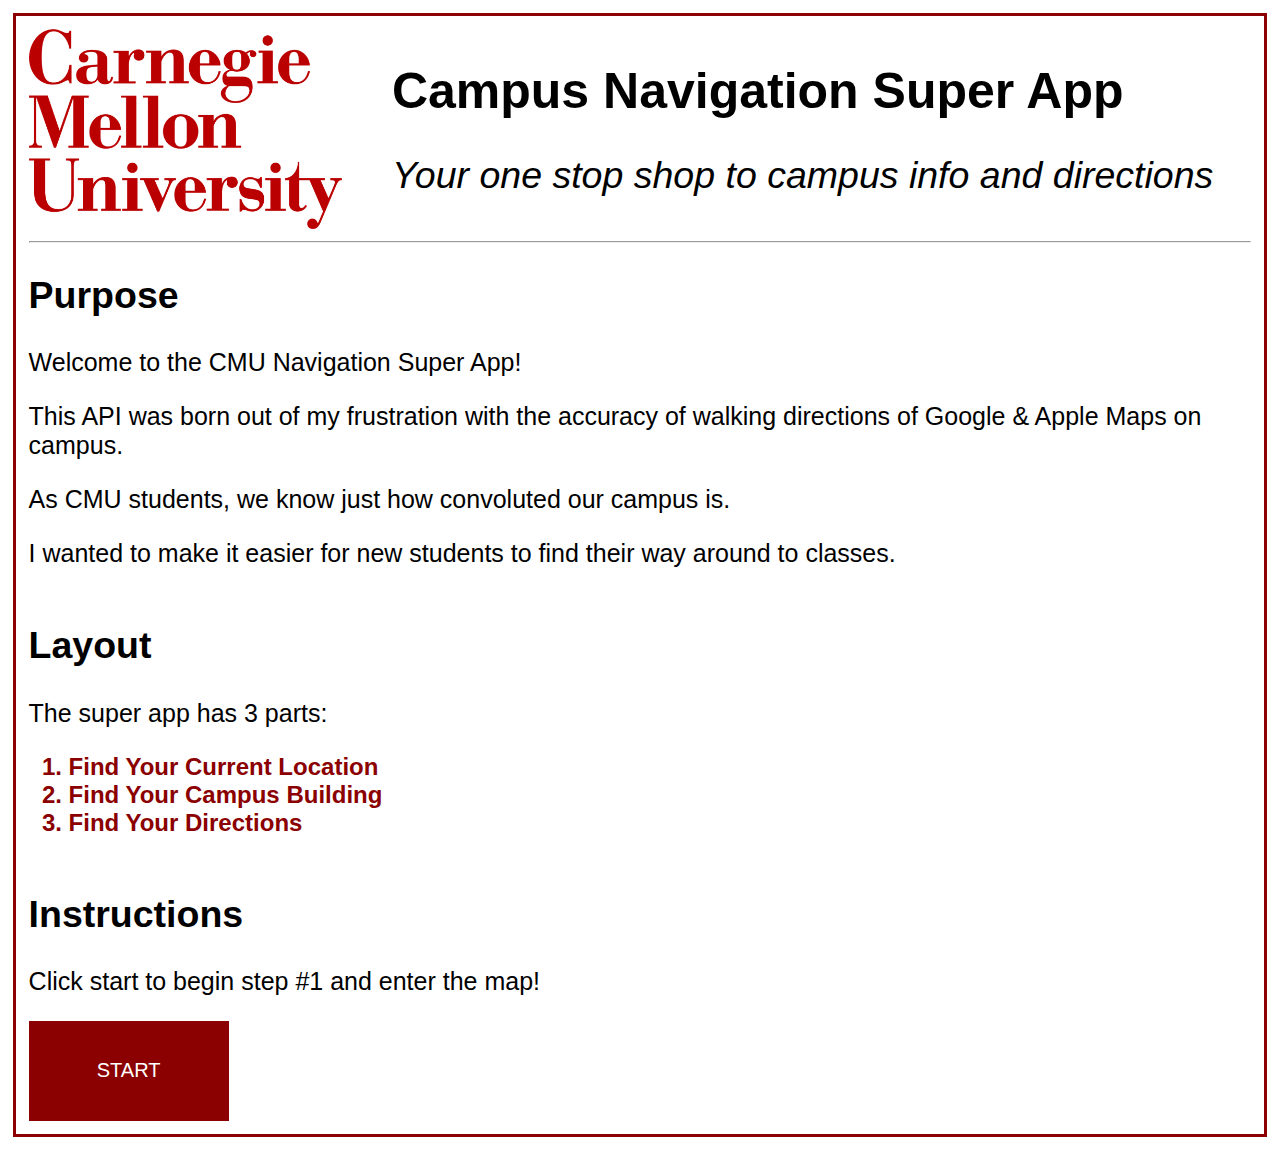
<file: final-project/start/start.html>
<!doctype html>
<html lang="en">

<html>
<script src='../location/new.js'> </script>
<link rel="stylesheet" type="text/css" href="../start/start.css" />

<head>
    <title>CMU Super App Homepage</title>
    <div class="header">
        <img id="logo" src=../logo.png alt="CMU red logo">
        <h1>Campus Navigation Super App</h1>
        <h2 id="slogan"> Your one stop shop to campus info and directions </h2>
    </div>
</head>

<body>
    <div class="intro">
        <hr>
        <h2>Purpose</h2>
        <p>Welcome to the CMU Navigation Super App!</p>
        <p>This API was born out of my frustration with the accuracy of walking directions of Google & Apple Maps on
            campus.</p>
        <p>As CMU students, we know just how convoluted our campus is.</p>
        <p>I wanted to make it easier for new students to find their way around to classes.</p>
    </div>

    <div class="layout">
        <h2> Layout </h2>
        <p>The super app has 3 parts: </p>
        <ol>
            <li>Find Your Current Location</li>
            <li>Find Your Campus Building</li>
            <li>Find Your Directions</li>
        </ol>
    </div>

    <div class="start">
        <h2> Instructions </h2>
        <p>Click start to begin step #1 and enter the map!</p>
        <button onclick=changePage(this)> START </button>
    </div>
</body>

</html>
</file>
<file: final-project/start/start.css>
/*Start Page*/
body {
    font-family: 'Gill Sans', 'Gill Sans MT', Calibri, 'Trebuchet MS', sans-serif;
    display: flex;
    flex-direction: column;
    margin: 1%;
    padding: 1%;
    border-style: solid;
    border-color: darkred;
    font-size: 25px;
}

#slogan {
    font-weight: 400;
    font-style: italic;
}

#logo {
    float: left;
    padding-right: 50px;
    height: 200px;
}

li {
    font-size: 24px;
    font-weight: bold;
    color: darkred
}

button {
    height: 100px;
    width: 200px;
    font-size: 20px;
    font-style: bold;
    background-color: darkred;
    color: white;
    border: none;
}
</file>
